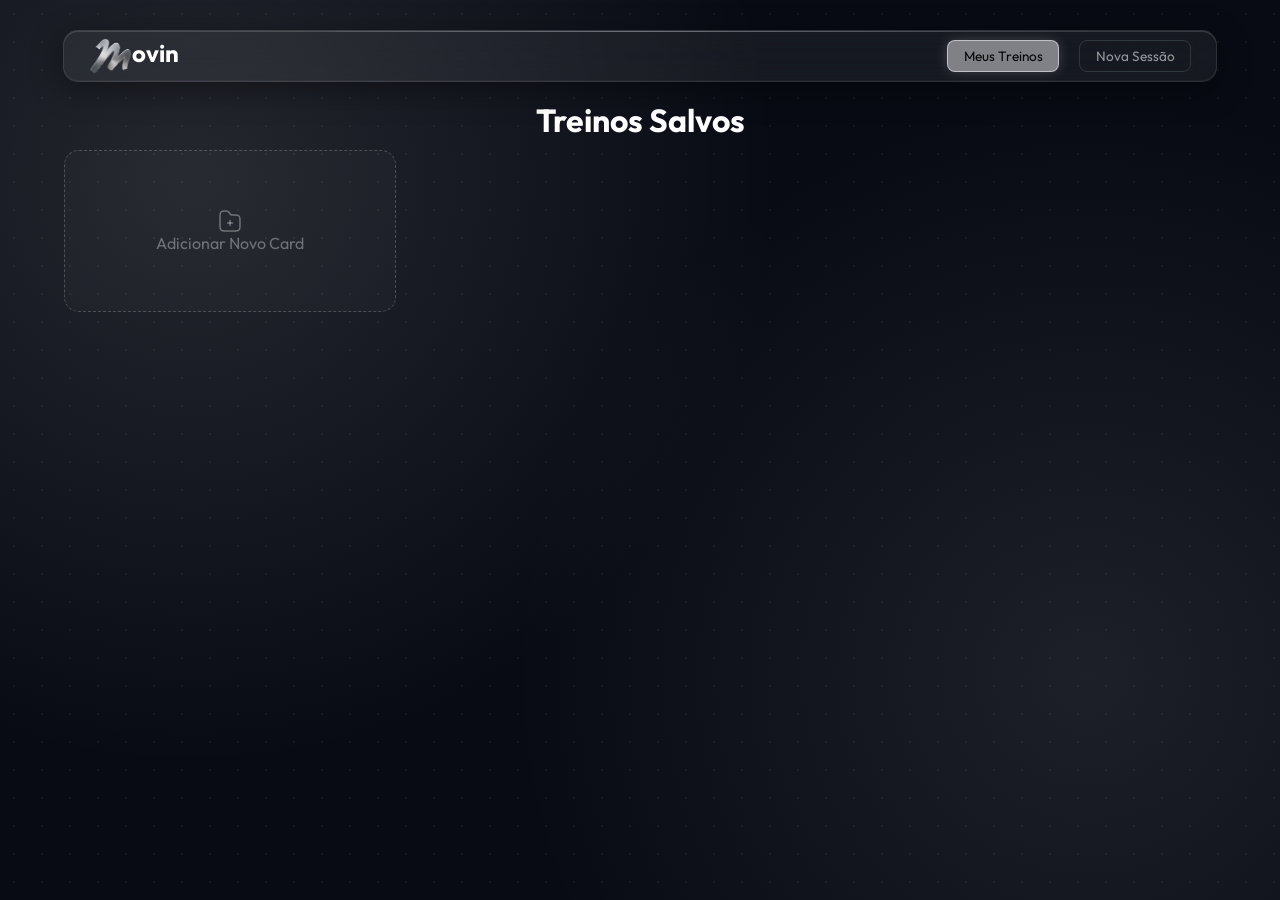
<file: FrontEnd/index.html>
<!doctype html>
<html lang="PT-BR">
    <head>
        <meta charset="UTF-8" />
        <meta name="viewport" content="width=device-width, initial-scale=1.0" />
        <link rel="stylesheet" href="style/index.css" />
        <link rel="stylesheet" href="style/navbar.css" />
        <link rel="stylesheet" href="style/cards.css" />
        <link rel="stylesheet" href="style/dialog.css" />
        <title>Movin</title>
    </head>
    <body>
        <!--nav bar-->
        <nav>
            <div class="nav">
                <div class="container_nav">
                    <div class="logo">
                        <img src="Img/logo movin.png" />
                        <h1>ovin</h1>
                    </div>

                    <div class="link">
                        <a class="button active" href="index.html"
                            >Meus Treinos</a
                        >
                        <a class="button" href="src/NovoTreino.html">Nova Sessão</a>
                    </div>
                </div>
            </div>
        </nav>

        <header>
            <h1>Treinos Salvos</h1>
            <section>

                    <a class="test" href="src/NovoTreino.html">
                        <div class="cardAdd">
                            <div class="container_add">
                                <svg
                                    xmlns="http://www.w3.org/2000/svg"
                                    width="24"
                                    height="24"
                                    viewBox="0 0 24 24"
                                    fill="none"
                                >
                                    <path
                                        d="M12.0601 16.5V11.5"
                                        stroke="currentColor"
                                        stroke-width="1.5"
                                        stroke-miterlimit="10"
                                        stroke-linecap="round"
                                        stroke-linejoin="round"
                                    />
                                    <path
                                        d="M14.5 14H9.5"
                                        stroke="currentColor"
                                        stroke-width="1.5"
                                        stroke-miterlimit="10"
                                        stroke-linecap="round"
                                        stroke-linejoin="round"
                                    />
                                    <path
                                        d="M22 11V17C22 21 21 22 17 22H7C3 22 2 21 2 17V7C2 3 3 2 7 2H8.5C10 2 10.33 2.44 10.9 3.2L12.4 5.2C12.78 5.7 13 6 14 6H17C21 6 22 7 22 11Z"
                                        stroke="currentColor"
                                        stroke-width="1.5"
                                        stroke-miterlimit="10"
                                    />
                                </svg>
                                <p>Adicionar Novo Card</p>
                            </div>
                        </div>
                    </a>
            </section>
        </header>



        <div class="dialog-overlay" id="dialogOverlay">
            <div class="dialog" id="dialog">
                <div class="dialog-header">
                    <h2 id="dialogTitle">Segunda Feira</h2>
                    <div class="dialog-header-actions">
                        <button type="button" class="dialog-btn-edit" id="dialogBtnEdit">Editar</button>
                        <button type="button" class="dialog-btn-close" id="dialogClose">✕</button>
                    </div>
                </div>
                <div class="dialog-body">
                    <div class="exercise-table">
                        <div class="exercise-table-header">
                            <span>Nome do Exercício</span>
                            <span>Séries</span>
                            <span>Repetições</span>
                            <span>Kg</span>
                            <span></span>
                        </div>

                        <button class="btn-add-exercise" id="btnAddExercise">+ Adicionar Exercício</button>
                    </div>
                </div>
            </div>
        </div>

        <script src="Js/api.js"></script>
        <script src="Js/Cards.js"></script>
        <script src="Js/dialog.js"></script>
    </body>
</html>
</file>
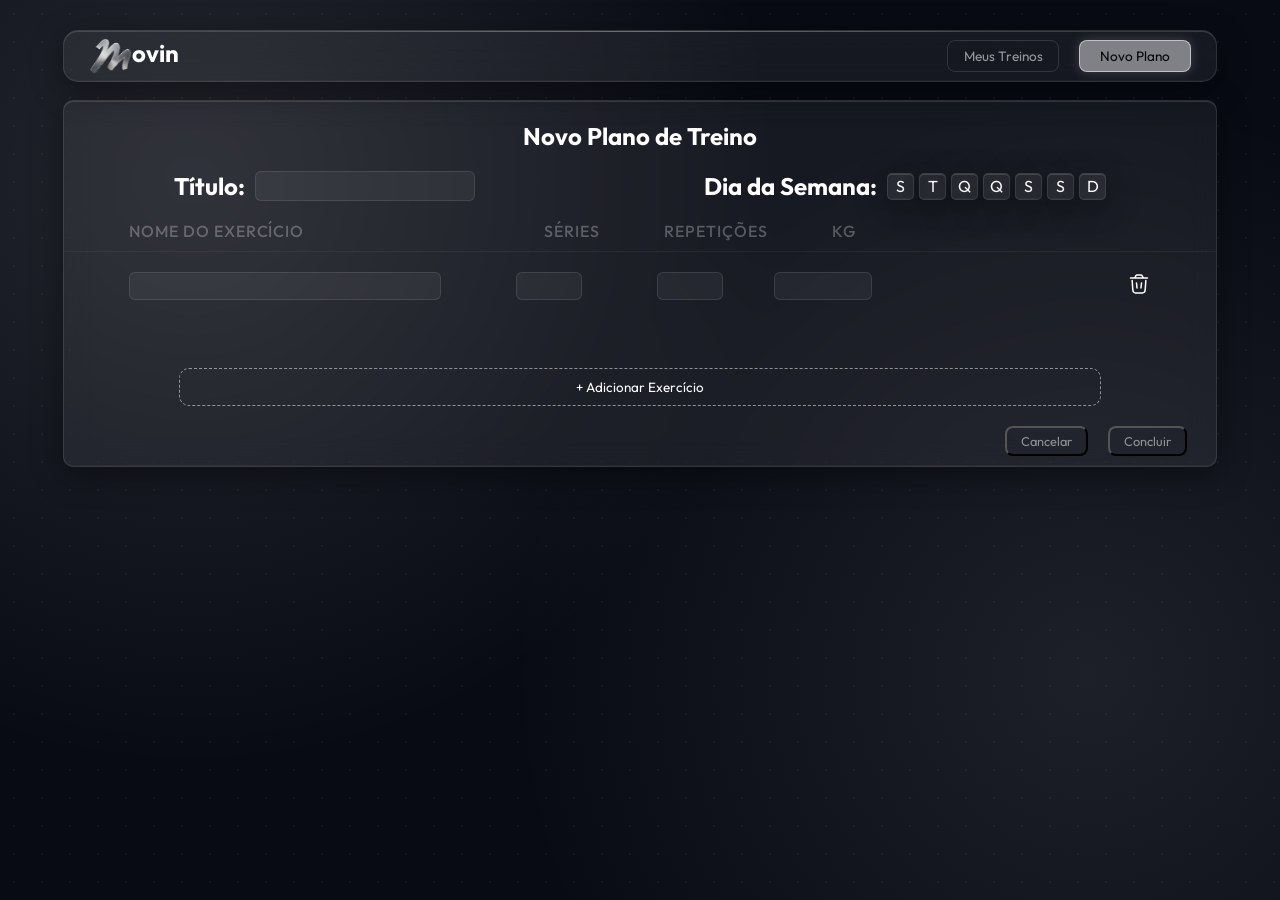
<file: FrontEnd/src/NovoTreino.html>
<!doctype html>
<html lang="PT-BR">
    <head>
        <meta charset="UTF-8" />
        <meta name="viewport" content="width=device-width, initial-scale=1.0" />
        <link rel="stylesheet" href="../style/plano.css" />
        <link rel="stylesheet" href="../style/navbar.css" />
        <title>Novo Plano de Treino</title>
    </head>
    <body>
        <nav>
            <div class="nav">
                <div class="container_nav">
                    <div class="logo">
                        <img src="../Img/logo movin.png" />
                        <h1>ovin</h1>
                    </div>

                    <div class="link">
                        <a class="button" href="../index.html">Meus Treinos</a>
                        <a class="button active" href="NovoTreino.html"
                            >Novo Plano</a
                        >
                    </div>
                </div>
            </div>
        </nav>

        <header>
            <section>
                <div class="container_new">
                    <h1>Novo Plano de Treino</h1>

                    <div class="rowtitle">
                        <div class="first_option">
                            <h1>Título:</h1>
                            <input class="new_exercice" type="text" maxlength="30" />
                        </div>
                        <div class="second_option">
                            <h1>Dia da Semana:</h1>
                            <div class="day_week">
                                <div data-day="Segunda-Feira">S</div>
                                <div data-day="Terça-Feira">T</div>
                                <div data-day="Quarta-Feira">Q</div>
                                <div data-day="Quinta-Feira">Q</div>
                                <div data-day="Sexta-Feira">S</div>
                                <div data-day="Sábado">S</div>
                                <div data-day="Domingo">D</div>
                            </div>
                        </div>
                    </div>
                    <form class="rowinput">
                        <div class="new-table-header">
                            <span>Nome do Exercício</span>
                            <div class="row">
                                <span>Séries</span>
                                <span>Repetições</span>
                                <span>Kg</span>
                            </div>
                            <span></span>
                        </div>
                        <div class="rowtext">
                            <div class="armazen_input">
                                <input class="name new_exercice" type="text" maxlength="40" />

                                <input class="serie new_exercice" type="number" min="1" required/>

                                <input class="reps new_exercice" type="number" min="1" required/>

                                <input class="kg new_exercice" type="number" min="0" />
                            </div>
                            <div class="stash_button">
                                <svg
                                    xmlns="http://www.w3.org/2000/svg"
                                    width="24"
                                    height="24"
                                    viewBox="0 0 24 24"
                                    fill="none"
                                >
                                    <path
                                        fill-rule="evenodd"
                                        clip-rule="evenodd"
                                        d="M10.3094 2.25002H13.6908C13.9072 2.24988 14.0957 2.24976 14.2737 2.27819C14.977 2.39049 15.5856 2.82915 15.9146 3.46084C15.9978 3.62073 16.0573 3.79961 16.1256 4.00494L16.2373 4.33984C16.2562 4.39653 16.2616 4.41258 16.2661 4.42522C16.4413 4.90933 16.8953 5.23659 17.4099 5.24964C17.4235 5.24998 17.44 5.25004 17.5001 5.25004H20.5001C20.9143 5.25004 21.2501 5.58582 21.2501 6.00004C21.2501 6.41425 20.9143 6.75004 20.5001 6.75004H3.5C3.08579 6.75004 2.75 6.41425 2.75 6.00004C2.75 5.58582 3.08579 5.25004 3.5 5.25004H6.50008C6.56013 5.25004 6.5767 5.24998 6.59023 5.24964C7.10488 5.23659 7.55891 4.90936 7.73402 4.42524C7.73863 4.41251 7.74392 4.39681 7.76291 4.33984L7.87452 4.00496C7.94281 3.79964 8.00233 3.62073 8.08559 3.46084C8.41453 2.82915 9.02313 2.39049 9.72643 2.27819C9.90445 2.24976 10.093 2.24988 10.3094 2.25002ZM9.00815 5.25004C9.05966 5.14902 9.10531 5.04404 9.14458 4.93548C9.1565 4.90251 9.1682 4.86742 9.18322 4.82234L9.28302 4.52292C9.37419 4.24941 9.39519 4.19363 9.41601 4.15364C9.52566 3.94307 9.72853 3.79686 9.96296 3.75942C10.0075 3.75231 10.067 3.75004 10.3553 3.75004H13.6448C13.9331 3.75004 13.9927 3.75231 14.0372 3.75942C14.2716 3.79686 14.4745 3.94307 14.5842 4.15364C14.605 4.19363 14.626 4.2494 14.7171 4.52292L14.8169 4.82216L14.8556 4.9355C14.8949 5.04405 14.9405 5.14902 14.992 5.25004H9.00815Z"
                                        fill="currentColor"
                                    />
                                    <path
                                        d="M5.91509 8.45015C5.88754 8.03685 5.53016 7.72415 5.11686 7.7517C4.70357 7.77925 4.39086 8.13663 4.41841 8.54993L4.88186 15.5017C4.96736 16.7844 5.03642 17.8205 5.19839 18.6336C5.36679 19.4789 5.65321 20.185 6.2448 20.7385C6.8364 21.2919 7.55995 21.5308 8.4146 21.6425C9.23662 21.7501 10.275 21.7501 11.5606 21.75H12.4395C13.7251 21.7501 14.7635 21.7501 15.5856 21.6425C16.4402 21.5308 17.1638 21.2919 17.7554 20.7385C18.347 20.185 18.6334 19.4789 18.8018 18.6336C18.9638 17.8206 19.0328 16.7844 19.1183 15.5017L19.5818 8.54993C19.6093 8.13663 19.2966 7.77925 18.8833 7.7517C18.47 7.72415 18.1126 8.03685 18.0851 8.45015L17.6251 15.3493C17.5353 16.6971 17.4713 17.6349 17.3307 18.3406C17.1943 19.025 17.004 19.3873 16.7306 19.6431C16.4572 19.8989 16.083 20.0647 15.391 20.1552C14.6776 20.2485 13.7376 20.25 12.3868 20.25H11.6134C10.2626 20.25 9.32255 20.2485 8.60915 20.1552C7.91715 20.0647 7.54299 19.8989 7.26958 19.6431C6.99617 19.3873 6.80583 19.025 6.66948 18.3406C6.52892 17.6349 6.46489 16.6971 6.37503 15.3493L5.91509 8.45015Z"
                                        fill="currentColor"
                                    />
                                    <path
                                        d="M9.42546 10.2538C9.83762 10.2125 10.2052 10.5133 10.2464 10.9254L10.7464 15.9254C10.7876 16.3376 10.4869 16.7051 10.0747 16.7463C9.66256 16.7875 9.29503 16.4868 9.25381 16.0747L8.75381 11.0747C8.7126 10.6625 9.01331 10.295 9.42546 10.2538Z"
                                        fill="currentColor"
                                    />
                                    <path
                                        d="M14.5747 10.2538C14.9869 10.295 15.2876 10.6625 15.2464 11.0747L14.7464 16.0747C14.7052 16.4868 14.3376 16.7875 13.9255 16.7463C13.5133 16.7051 13.2126 16.3376 13.2538 15.9254L13.7538 10.9254C13.795 10.5133 14.1626 10.2125 14.5747 10.2538Z"
                                        fill="currentColor"
                                    />
                                </svg>
                            </div>
                        </div>
                    </form>
                    <div class="new_button_exercise">
                        <button class="btn-new-exercise" id="btnAddExercise">
                            + Adicionar Exercício
                        </button>
                    </div>
                    <div class="container_button">
                        <button class="new-btn-close">Cancelar</button>
                        <button class="new-btn-save">Concluir</button>
                    </div>
                </div>
            </section>
        </header>
        <script src="../Js/api.js"></script>
        <script src="../Js/novoTreino.js"></script>
    </body>
</html>
</file>
<file: FrontEnd/style/index.css>
@import url('https://fonts.googleapis.com/css2?family=Outfit:wght@100..900&display=swap');

* {
    padding: 0;
    margin: 0;
    font-family: 'Outfit', sans-serif;

}
html {
    background-color: #080b14;
}

body {
    margin: 0;
    min-height: 100vh;
    background-color: #080b14;
    background-image:
        radial-gradient(circle at 15% 20%, rgba(241, 240, 238, 0.12) 0%, transparent 45%),
        radial-gradient(circle at 85% 75%, rgba(215, 214, 218, 0.1) 0%, transparent 45%),
        radial-gradient(circle, rgba(255, 255, 255, 0.055) 1px, transparent 1px);
    background-size: 100% 100%, 100% 100%, 28px 28px;
}

header{
    width:100%;
    height: 100%;
  display:flex;
  justify-content: center;
  align-items: center;
    padding-top:100px;
    flex-direction:column;
    padding-bottom: 30px;
}

header section {
    display: grid;
    grid-template-columns: repeat(3, 1fr);
    grid-template-rows: auto;
    width: 95%;
    height: auto;
    margin-top: 10px;
    gap: 15px;
    justify-items: center;
}

@media (max-width: 900px) {
    header {
        height: auto;
        padding-bottom: 40px;
    }
}

@media (max-width: 860px) {
    header section {
        grid-template-columns: repeat(2, 1fr);
        width: 90%;
    }
    }

@media (max-width: 560px) {
    header section {
        grid-template-columns: 1fr;
        width: 90%;
    }
    header {
        padding-top: 80px;
    }
}
</file>
<file: FrontEnd/style/navbar.css>
nav {
    display: flex;
    justify-content: center;
    width: 100%;
    z-index: 100;
    padding: 0px;
    position: fixed;
    margin-top: 30px;
}
.nav {
    background: rgba(255, 255, 255, 0.06);
    backdrop-filter: blur(14px);
    -webkit-backdrop-filter: blur(14px);
    border: 1px solid rgba(255, 255, 255, 0.10);
    box-shadow:
        0 8px 32px rgba(0, 0, 0, 0.4),
        inset 0 1px 0 rgba(255, 255, 255, 0.14),
        inset 0 -1px 0 rgba(255, 255, 255, 0.04);
    width: 90%;
    height: 50px;
    align-items: center;
    display: flex;
    border-radius: 15px;
    position: fixed;
    z-index: 100;
}

.nav::before {
    content: '';
    position: absolute;
    top: 0;
    left: 10%;
    right: 10%;
    height: 1px;
    background: linear-gradient(
        90deg,
        transparent,
        rgba(255, 255, 255, 0.25),
        transparent
    );
    border-radius: 50%;
}

nav .container_nav {
    width: 100%;
    display: flex;

    align-items: center;
    justify-content: space-between;
    margin: 10px;
    margin-left: 25px;
    margin-right: 25px;
}
nav .container_nav .logo {
    height: 100%;
    display: flex;
}
nav .container_nav .logo h1 {
    color: white;
}

nav .container_nav .logo img {
    width: 43px;
}

nav .container_nav .link {
    text-align: center;
    height: 100%;
    display: flex;
    gap: 20px;
}
nav .container_nav .link a{
    text-decoration: none;
    color:white;
}

nav .container_nav .link a.button {
    width: 110px;
    height: 30px;
    display: flex;
    border-radius: 8px;
    border: 1px solid rgba(255, 255, 255, 0.12);
    justify-content: center;
    align-items: center;
    background: transparent;
    color: rgba(255, 255, 255, 0.55);
    font-size: 0.85rem;
    transition: border-color 0.2s ease, color 0.2s ease, background 0.2s ease;
}

nav .container_nav .link a.button:hover {
    border-color: rgba(247, 247, 248, 0.5);
    color: rgba(0, 0, 0, 0.9);
    background: rgba(255, 254, 254, 0.904);
    font-weight: bold;
}

nav .container_nav .link a.active:hover {
    border-color: rgba(247, 247, 248, 0.5);
    color: rgba(255, 255, 255, 0.9);
    background: rgba(216, 216, 219, 0.274);
}

nav .container_nav .link a.active {
    border-color: rgba(236, 236, 241, 0.6);
    background: rgba(246, 246, 248, 0.473);
    color: rgba(0, 0, 0, 0.95);
    box-shadow: 0 0 12px rgba(245, 242, 242, 0.2);
}

/* ── Responsivo ─────────────────────────────────────── */
@media (max-width: 560px) {
    nav {
        margin-top: 16px;
    }
    .nav {
        width: 94%;
        height: 44px;
    }
    nav .container_nav {
        margin-left: 14px;
        margin-right: 14px;
    }
    nav .container_nav .logo img {
        width: 34px;
    }
    nav .container_nav .link {
        gap: 10px;
    }
    nav .container_nav .link a.button {
        width: 84px;
        font-size: 0.75rem;
        height: 26px;
    }
}
</file>
<file: FrontEnd/style/cards.css>
header h1 {
    color: white;
}
header section div.card {
    width: 300px;
    height: auto;
    padding: 15px;
    border-radius: 15px;
    background: rgba(255, 255, 255, 0.04);
    backdrop-filter: blur(14px);
    -webkit-backdrop-filter: blur(14px);
    border: 1px solid rgba(255, 255, 255, 0.1);
    box-shadow:
        0 8px 32px rgba(0, 0, 0, 0.4),
        inset 0 1px 0 rgba(255, 255, 255, 0.08);
    transition:
        transform 0.25s ease,
        box-shadow 0.25s ease,
        border-color 0.25s ease;
    cursor: pointer;
    text-overflow: ellipsis;

      overflow: hidden;
}

header section div.card:hover {
    transform: translateY(-4px);
    border-color: rgba(248, 248, 250, 0.575);
    box-shadow:
        0 16px 48px rgba(0, 0, 0, 0.5),
        0 0 0 1px rgba(99, 102, 241, 0.25),
        inset 0 1px 0 rgba(255, 255, 255, 0.12);
}
header section div.cardAdd {
    width: 300px;
    padding: 15px;
    height: 130px;
    border-radius: 15px;
    border: 1.5px dashed rgba(255, 255, 255, 0.2);
    background: rgba(255, 255, 255, 0.02);
    color: rgba(255, 255, 255, 0.35);
    transition:
        border-color 0.25s ease,
        color 0.25s ease,
        background 0.25s ease;
    cursor: pointer;
    transition:
        border-color 0.2s ease,
        color 0.2s ease,
        background 0.2s ease;
}

.cardAdd:hover {
    border-color: rgba(250, 250, 250, 0.6);
    color: rgba(255, 255, 255, 0.8);
    background: rgba(182, 182, 184, 0.06);
    transition:
        border-color 0.2s ease,
        color 0.2s ease,
        background 0.2s ease;
}

header section div.cardAdd div.container_add {
    width: 100%;
    height: 100%;
    display: flex;
    flex-direction: column;
    justify-content: center;
    align-items: center;
}
header section div.cardAdd div.container_add p {
    text-decoration: none;
    border-bottom: none;
    box-shadow: none;
}
a.test {
    text-decoration: none;
}
section div.card div.container_card {
    width: 80%;
    height: 80%;
    display: flex;
    flex-direction: column;
    justify-content: space-between;
    margin-top: 15px;
    margin-left: 30px;
    color: white;


}
section div.card div.container_card div.button_card {
    width: 100%;
    display: flex;
    justify-content: end;
}
section div.card div.container_card div.button_card button {
    width: 70px;
    height: 30px;
    display: flex;
    border-radius: 8px;
    border: 1px solid rgba(255, 255, 255, 0.12);
    justify-content: center;
    align-items: center;
    background: transparent;
    color: rgba(255, 255, 255, 0.55);
    font-size: 0.85rem;
    transition:
        border-color 0.2s ease,
        color 0.2s ease,
        background 0.2s ease;
}

section div.card div.container_card div.button_card button:hover {
    border: 1px solid rgba(255, 255, 255, 0.12);
    justify-content: center;
    align-items: center;
    background: rgba(255, 255, 255, 0.911);
    color: rgba(0, 0, 0, 0.651);
    font-size: 0.85rem;
    transition:
        border-color 0.2s ease,
        color 0.2s ease,
        background 0.2s ease;
}

.card-skeleton {
    pointer-events: none;
    overflow: hidden;
    position: relative;
}
.card-skeleton::after {
    content: '';
    position: absolute;
    inset: 0;
    background: linear-gradient(
        90deg,
        transparent 0%,
        rgba(255, 255, 255, 0.05) 50%,
        transparent 100%
    );
    background-size: 200% 100%;
    animation: shimmer 1.4s infinite;
}
@keyframes shimmer {
    0%   { background-position: -200% 0; }
    100% { background-position:  200% 0; }
}
.skeleton-line {
    background: rgba(255, 255, 255, 0.09);
    border-radius: 6px;
    margin-bottom: 10px;
}
.skeleton-title { width: 55%; height: 20px; }
.skeleton-sub   { width: 38%; height: 14px; }
.skeleton-btn   { width: 70px; height: 30px; margin-top: 20px; margin-left: auto; }

@media (max-width: 1069px) {
    header section div.card,
    header section div.cardAdd {
        width: 250px;
        height: 120px;
    }
}

@media (max-width: 900px) {
    header section div.card,
    header section div.cardAdd {
        width: 220px;
        height: 120px;
    }
}

@media (max-width: 560px) {
    header section div.card,
    header section div.cardAdd {
        width: 100%;
        max-width: 340px;
        height: 110px;
    }
}
</file>
<file: FrontEnd/style/dialog.css>
.dialog-overlay {
    display: none;
    position: fixed;
    inset: 0;
    background: rgba(0, 0, 0, 0.55);
    backdrop-filter: blur(6px);
    -webkit-backdrop-filter: blur(6px);
    z-index: 1000;
    justify-content: center;
    align-items: center;
}
.dialog-overlay.active { display: flex; }

.dialog {
    width: 680px;
    max-width: 92vw;
   background: rgba(255, 255, 255, 0.06);
    backdrop-filter: blur(19px);
    -webkit-backdrop-filter: blur(19px);
    border: 1px solid rgba(255, 255, 255, 0.10);
    box-shadow:
        0 8px 32px rgba(0, 0, 0, 0.4),
        inset 0 1px 0 rgba(255, 255, 255, 0.14),
        inset 0 -1px 0 rgba(255, 255, 255, 0.04);
    animation: dialogIn 0.18s ease;
    border-radius: 20px;
}

@keyframes dialogIn {
    from { opacity: 0; transform: scale(0.96) translateY(10px); }
    to   { opacity: 1; transform: scale(1)    translateY(0);    }
}

.dialog-header {
    display: flex;
    justify-content: space-between;
    align-items: center;
    padding: 22px 26px 16px;
    border-bottom: 1px solid rgba(255, 255, 255, 0.06);
}
.dialog-header h2 {
    color: rgba(255, 255, 255, 0.92);
    font-size: 1.15rem;
    font-weight: 600;
    margin: 0;
}
.dialog-header-actions {
    display: flex;
    gap: 8px;
    align-items: center;
}

.dialog-btn-edit {
    padding: 5px 14px;
    height: 30px;
    border-radius: 8px;
    border: 1px solid rgba(255, 255, 255, 0.10);
    background: transparent;
    color: rgba(255, 255, 255, 0.50);
    font-size: 0.80rem;
    cursor: pointer;
    transition: all 0.2s ease;
    font-family: 'Outfit', sans-serif;
}
.dialog-btn-edit:hover {
    border-color: rgba(245, 245, 248, 0.45);
    background: rgba(189, 189, 190, 0.08);
    color: rgba(255, 255, 255, 0.85);
}
.dialog-btn-edit.saving {
    border-color: rgba(207, 207, 211, 0.5);
    background: rgba(200, 200, 202, 0.14);
    color: rgba(255, 255, 255, 0.90);
}

.dialog-btn-nav,
.dialog-btn-close {
    width: 30px;
    height: 30px;
    border-radius: 8px;
    border: 1px solid rgba(255, 255, 255, 0.09);
    background: transparent;
    color: rgba(255, 255, 255, 0.40);
    cursor: pointer;
    font-size: 1rem;
    display: flex;
    align-items: center;
    justify-content: center;
    transition: all 0.2s ease;
    font-family: 'Outfit', sans-serif;
}
.dialog-btn-nav:hover {
    background: rgba(255, 255, 255, 0.05);
    color: rgba(255, 255, 255, 0.80);
}
.dialog-btn-close:hover {
    border-color: rgba(239, 68, 68, 0.35);
    background: rgba(239, 68, 68, 0.09);
    color: rgba(239, 68, 68, 0.85);
}

.dialog-body { padding: 18px 26px 26px; }

.exercise-table-header,
.exercise-row {
    display: grid;
    grid-template-columns: 1fr 64px 90px 72px 130px;
    align-items: center;
}

.exercise-table-header {
    padding: 0 10px 10px;
    color: rgba(255, 255, 255, 0.28);
    font-size: 0.70rem;
    font-weight: 500;
    letter-spacing: 0.06em;
    text-transform: uppercase;
    border-bottom: 1px solid rgba(255, 255, 255, 0.05);
    margin-bottom: 6px;
}

.exercise-row {
    padding: 10px 10px;
    border-radius: 10px;
    border: 1px solid transparent;
    transition: background 0.15s ease, border-color 0.15s ease;
}
.exercise-row:hover {
    background: rgba(255, 255, 255, 0.03);
    border-color: rgba(255, 255, 255, 0.05);
}

.cell-name,
.cell-val {
    display: flex;
    align-items: center;
}
.cell-val { justify-content: center; }

.exercise-name {
    color: rgba(255, 255, 255, 0.82);
    font-size: 0.88rem;
    font-weight: 500;
}
.exercise-val {
    color: rgba(255, 255, 255, 0.45);
    font-size: 0.86rem;
    text-align: center;
}

.field-edit { display: none; }

.exercise-input {
    width: 100%;
    background: rgba(255, 255, 255, 0.05);
    border: 1px solid rgba(255, 255, 255, 0.10);
    border-radius: 6px;
    color: rgba(255, 255, 255, 0.85);
    padding: 4px 8px;
    font-size: 0.86rem;
    font-family: 'Outfit', sans-serif;
    outline: none;
    transition: border-color 0.2s ease, background 0.2s ease;
}
.exercise-input--small {
    width: 48px;
    text-align: center;
    padding: 4px;
    -moz-appearance: textfield;
}
.exercise-input--small::-webkit-inner-spin-button,
.exercise-input--small::-webkit-outer-spin-button { -webkit-appearance: none; margin: 0; }
.exercise-input:focus {
    border-color: rgba(235, 235, 238, 0.5);
    background: rgba(198, 198, 199, 0.06);
}

.exercise-kg {
    width: 54px;
    background: rgba(255, 255, 255, 0.05);
    border: 1px solid rgba(255, 255, 255, 0.09);
    border-radius: 7px;
    color: rgba(255, 255, 255, 0.80);
    text-align: center;
    padding: 5px 6px;
    font-size: 0.86rem;
    font-family: 'Outfit', sans-serif;
    outline: none;
    transition: border-color 0.2s ease, background 0.2s ease;
    -moz-appearance: textfield;
}
.exercise-kg::-webkit-inner-spin-button,
.exercise-kg::-webkit-outer-spin-button { -webkit-appearance: none; margin: 0; }
.exercise-kg:focus {
    border-color: rgba(99, 102, 241, 0.50);
    background: rgba(99, 102, 241, 0.06);
}

.exercise-row-actions {
    display: flex;
    justify-content: flex-end;
}
.actions-view {
    display: flex;
    gap: 7px;
}
.actions-edit { display: none; }

.btn-x {
    width: 30px;
    height: 30px;
    border-radius: 7px;
    border: 1px solid rgba(239, 68, 68, 0.18);
    background: rgba(239, 68, 68, 0.04);
    color: rgba(239, 68, 68, 0.30);
    cursor: pointer;
    font-size: 0.80rem;
    display: flex;
    align-items: center;
    justify-content: center;
    transition: all 0.2s ease;
    font-family: 'Outfit', sans-serif;
}
.btn-x:hover,
.btn-x.active {
    border-color: rgba(239, 68, 68, 0.55);
    background: rgba(239, 68, 68, 0.13);
    color: rgba(239, 68, 68, 0.92);
}

.btn-check {
    width: 30px;
    height: 30px;
    border-radius: 7px;
    border: 1px solid rgba(34, 197, 94, 0.18);
    background: rgba(34, 197, 94, 0.04);
    color: rgba(34, 197, 94, 0.30);
    cursor: pointer;
    font-size: 0.80rem;
    display: flex;
    align-items: center;
    justify-content: center;
    transition: all 0.2s ease;
    font-family: 'Outfit', sans-serif;
}
.btn-check:hover,
.btn-check.active {
    border-color: rgba(34, 197, 94, 0.50);
    background: rgba(34, 197, 94, 0.12);
    color: rgba(34, 197, 94, 0.92);
}

.btn-delete-exercise {
    padding: 0 12px;
    height: 30px;
    border-radius: 7px;
    border: 1px solid rgba(255, 255, 255, 0.07);
    background: transparent;
    color: rgba(255, 255, 255, 0.28);
    font-size: 0.76rem;
    cursor: pointer;
    transition: all 0.2s ease;
    font-family: 'Outfit', sans-serif;
    white-space: nowrap;
}
.btn-delete-exercise:hover {
    border-color: rgba(239, 68, 68, 0.40);
    background: rgba(239, 68, 68, 0.08);
    color: rgba(239, 68, 68, 0.80);
}

.dialog-loading {
    text-align: center;
    padding: 28px 0;
    color: rgba(255, 255, 255, 0.30);
    font-size: 0.84rem;
    letter-spacing: 0.06em;
    display: flex;
    align-items: center;
    justify-content: center;
    gap: 8px;
}
.dialog-loading::before {
    content: '';
    width: 16px;
    height: 16px;
    border: 2px solid rgba(255, 255, 255, 0.12);
    border-top-color: rgba(255, 255, 255, 0.55);
    border-radius: 50%;
    animation: spin 0.7s linear infinite;
    flex-shrink: 0;
}
@keyframes spin {
    to { transform: rotate(360deg); }
}

.btn-add-exercise {
    display: none;
    width: 100%;
    margin-top: 8px;
    padding: 10px;
    background: transparent;
    border: 1px dashed rgba(255, 255, 255, 0.10);
    border-radius: 10px;
    color: rgba(255, 255, 255, 0.30);
    font-size: 0.84rem;
    font-family: 'Outfit', sans-serif;
    cursor: pointer;
    transition: all 0.2s ease;
    text-align: center;
}
.btn-add-exercise:hover {
    border-color: rgba(233, 234, 240, 0.4);
    background: rgba(208, 208, 211, 0.05);
    color: rgba(255, 255, 255, 0.65);
}

.dialog.edit-mode .field-view   { display: none; }
.dialog.edit-mode .field-edit   { display: block; }
.dialog.edit-mode .cell-val .field-edit { display: flex; justify-content: center; }
.dialog.edit-mode .actions-view { display: none; }
.dialog.edit-mode .actions-edit { display: flex; }
.dialog.edit-mode .btn-add-exercise { display: block; }

/* ── Responsivo ─────────────────────────────────────── */
@media (max-width: 700px) {
    .dialog {
        max-width: 96vw;
        border-radius: 14px;
    }
    .dialog-header {
        padding: 16px 16px 12px;
    }
    .dialog-body {
        padding: 12px 16px 20px;
    }
    .exercise-table-header,
    .exercise-row {
        grid-template-columns: 1fr 44px 64px 58px 80px;
    }
    .exercise-table-header {
        font-size: 0.62rem;
        padding: 0 6px 8px;
    }
    .exercise-row {
        padding: 9px 6px;
    }
    .exercise-kg {
        width: 44px;
    }
    .exercise-input--small {
        width: 36px;
    }
    .btn-x,
    .btn-check,
    .btn-delete-exercise,
    .btn-status {
        height: 26px;
        font-size: 0.75rem;
    }
    .btn-delete-exercise {
        padding: 0 7px;
    }
}

@media (max-width: 440px) {
    .dialog-header h2 {
        font-size: 1rem;
    }
    .dialog-btn-edit {
        padding: 4px 10px;
        font-size: 0.75rem;
    }
    /* Em telas muito pequenas, esconde Séries e agrupa colunas */
    .exercise-table-header,
    .exercise-row {
        grid-template-columns: 1fr 54px 58px 90px;
    }
    /* Esconde coluna Séries */
    .exercise-table-header span:nth-child(2),
    .exercise-row .cell-val:first-of-type {
        display: none;
    }
}
</file>
<file: FrontEnd/style/plano.css>
@import url('https://fonts.googleapis.com/css2?family=Outfit:wght@100..900&display=swap');

* {
    padding: 0;
    margin: 0;
    font-family: 'Outfit', sans-serif;
}
html {
    background-color: #080b14;
}

body {
    margin: 0;
    min-height: 100vh;
    background-color: #080b14;
    background-image:
        radial-gradient(
            circle at 15% 20%,
            rgba(241, 240, 238, 0.12) 0%,
            transparent 45%
        ),
        radial-gradient(
            circle at 85% 75%,
            rgba(215, 214, 218, 0.1) 0%,
            transparent 45%
        ),
        radial-gradient(circle, rgba(255, 255, 255, 0.055) 1px, transparent 1px);
    background-size:
        100% 100%,
        100% 100%,
        28px 28px;
}

header {
    width: 100%;
    height: 100%;
    display: flex;
    justify-content: center;
    align-items: center;
    padding-top: 100px;
    flex-direction: column;
    padding-bottom: 20px;
}

header section {
    width: 90%;
    height: 80%;
    border-radius: 10px;
    background: rgba(255, 255, 255, 0.06);
    backdrop-filter: blur(14px);
    -webkit-backdrop-filter: blur(14px);
    border: 1px solid rgba(255, 255, 255, 0.1);
    box-shadow:
        0 8px 32px rgba(0, 0, 0, 0.4),
        inset 0 1px 0 rgba(255, 255, 255, 0.14),
        inset 0 -1px 0 rgba(255, 255, 255, 0.04);
}

header section div.container_new {
    width: 100%;
    height: auto;
    display: flex;
    flex-direction: column;
    align-items: center;
    padding-top: 20px;
    gap: 20px;
    color: white;
    justify-content: space-between;
}
header section div.container_new div.rowtitle {
    width: 100%;
    display: flex;
    gap: 10px;
    justify-content: space-around;
    align-items: center;
    align-items: center;
    flex-wrap: wrap;
}
div.container_new div.rowtitle div.first_option {
    display: flex;
    gap: 10px;
}

div.container_new div.rowtitle div.second_option {
    display: flex;
    gap: 10px;
}
div.container_new div.rowtitle div.second_option div.day_week {
    display: flex;
    align-items: center;
    justify-content: center;
    gap: 5px;
    align-items: center;
    flex-wrap: wrap;
}
div.container_new div.rowtitle div.second_option div.day_week div {
    width: 25px;
    height: 25px;
    background: rgba(255, 255, 255, 0.06);
    backdrop-filter: blur(14px);
    -webkit-backdrop-filter: blur(14px);
    border: 1px solid rgba(255, 255, 255, 0.1);
    box-shadow:
        0 8px 32px rgba(0, 0, 0, 0.4),
        inset 0 1px 0 rgba(255, 255, 255, 0.14),
        inset 0 -1px 0 rgba(255, 255, 255, 0.04);
    border-radius: 5px;
    text-align: center;
    display: flex;
    justify-content: center;
    align-items: center;
    transition: 0.5s;
}

div.container_new div.rowtitle div.second_option div.day_week div:hover,
div.container_new div.rowtitle div.second_option div.day_week div.active {
    background: rgba(247, 245, 245, 0.907);
    backdrop-filter: blur(14px);
    -webkit-backdrop-filter: blur(14px);
    border: 1px solid rgba(255, 255, 255, 0.1);
    color: black;
    cursor: pointer;
    box-shadow:
        0 8px 32px rgba(0, 0, 0, 0.4),
        inset 0 1px 0 rgba(255, 255, 255, 0.14),
        inset 0 -1px 0 rgba(255, 255, 255, 0.04);
}
form.rowinput {
    width: 100%;
}
form.rowinput div.new-table-header {
    padding: 0 65px 10px;
    color: rgba(255, 255, 255, 0.28);
    font-size: 1rem;
    font-weight: 500;
    letter-spacing: 0.06em;
    text-transform: uppercase;
    border-bottom: 1px solid rgba(255, 255, 255, 0.05);
    margin-bottom: 6px;
    display: flex;
    gap: 15rem;
}
div.stash_button:hover {
    color: red;
    cursor: pointer;
    transition: 0.4s;
}
form.rowinput div.new-table-header div.row {
    display: flex;
    flex-direction: row;
    gap: 4rem;
}
form.rowinput div.rowtext {
    display: flex;
    margin: 0 65px 0px;
    justify-content: space-between;
    margin-top: 20px;
}
input.new_exercice {
    background: rgba(255, 255, 255, 0.05);
    border: 1px solid rgba(255, 255, 255, 0.1);
    border-radius: 6px;
    color: rgba(255, 255, 255, 0.85);
    padding: 4px 8px;
    font-size: 0.86rem;
    font-family: 'Outfit', sans-serif;
    outline: none;
    transition:
        border-color 0.2s ease,
        background 0.2s ease;
}

form.rowinput div.rowtext div.armazen_input {
    width: 100%;
}

form.rowinput div.rowtext input.name {
    width: 29.5%;
}

form.rowinput div.rowtext input.serie,
input.reps {
    width: 3rem;
    margin-left: 4.5rem;
}

form.rowinput div.rowtext input.kg {
    width: 5rem;
    margin-left: 3rem;
}

form.rowinput div.rowtext input.serie,
input.reps,
input.kg,
input::placeholder {
    text-align: center;
}
div.new_button_exercise {
    width: 100%;
    display: flex;
    justify-content: center;
    margin-top: 40px;
}
.btn-new-exercise {
    width: 80%;
    margin-top: 8px;
    padding: 10px;
    background: transparent;
    border: 1px dashed rgba(248, 247, 247, 0.527);
    border-radius: 10px;
    color: rgb(255, 255, 255);
    font-size: 0.84rem;
    font-family: 'Outfit', sans-serif;
    cursor: pointer;
    transition: all 0.2s ease;
    text-align: center;
    display: flex;
    justify-content: center;
}
.btn-new-exercise:hover {
    border-color: rgba(233, 234, 240, 0.4);
    background: rgba(208, 208, 211, 0.05);
    color: rgba(255, 255, 255, 0.65);
}

div.container_button {
    width: 95%;
    display: flex;
    justify-content: end;
    gap: 20px;
    padding-bottom: 10px;
}
div.container_button button {
    padding: 5px 14px;
    height: 30px;
    border-radius: 8px;
    border: 1px solid rgba(250, 246, 246, 0.877) 7;
    background: transparent;
    color: rgba(255, 255, 255, 0.5);
    font-size: 0.8rem;
    cursor: pointer;
    transition: all 0.2s ease;
    font-family: 'Outfit', sans-serif;
}
div.container_button button:hover {
    border-color: rgba(245, 245, 248, 0.45);
    background: rgba(189, 189, 190, 0.08);
    color: rgba(255, 255, 255, 0.85);
}

/* ── Responsivo ─────────────────────────────────────── */

/* Tablet */
@media (max-width: 900px) {
    header {
        height: auto;
        padding-bottom: 40px;
    }
    header section {
        height: auto;
    }
    header section div.container_new {
        height: auto;
    }
    form.rowinput div.new-table-header {
        gap: 7rem;
        padding: 0 28px 10px;
        font-size: 0.75rem;
    }
    form.rowinput div.new-table-header div.row {
        gap: 2.2rem;
    }
    form.rowinput div.rowtext {
        margin: 14px 28px 0;
    }
    form.rowinput div.rowtext input.name {
        width: 32%;
    }
    form.rowinput div.rowtext input.serie,
    form.rowinput div.rowtext input.reps {
        width: 2.5rem;
        margin-left: 1.6rem;
    }
    form.rowinput div.rowtext input.kg {
        width: 3.5rem;
        margin-left: 1.2rem;
    }
    div.container_button {
        height: auto;
        padding-bottom: 16px;
    }
}

/* Mobile */
@media (max-width: 600px) {
    header {
        padding-top: 80px;
    }
    header section {
        width: 96%;
    }
    header section div.container_new div.rowtitle h1 {
        font-size: 0.9rem;
        white-space: nowrap;
    }
    form.rowinput div.new-table-header {
        gap: 2.2rem;
        padding: 0 14px 10px;
        font-size: 0.6rem;
        letter-spacing: 0.03em;
    }
    form.rowinput div.new-table-header div.row {
        gap: 0.7rem;
    }
    form.rowinput div.rowtext {
        margin: 10px 14px 0;
    }
    form.rowinput div.rowtext input.name {
        width: 28%;
    }
    form.rowinput div.rowtext input.serie,
    form.rowinput div.rowtext input.reps {
        width: 2rem;
        margin-left: 0.4rem;
    }
    form.rowinput div.rowtext input.kg {
        width: 2.5rem;
        margin-left: 0.3rem;
    }
    div.new_button_exercise {
        margin-top: 20px;
    }
    div.container_button {
        height: auto;
        padding-bottom: 16px;
    }
}
</file>
